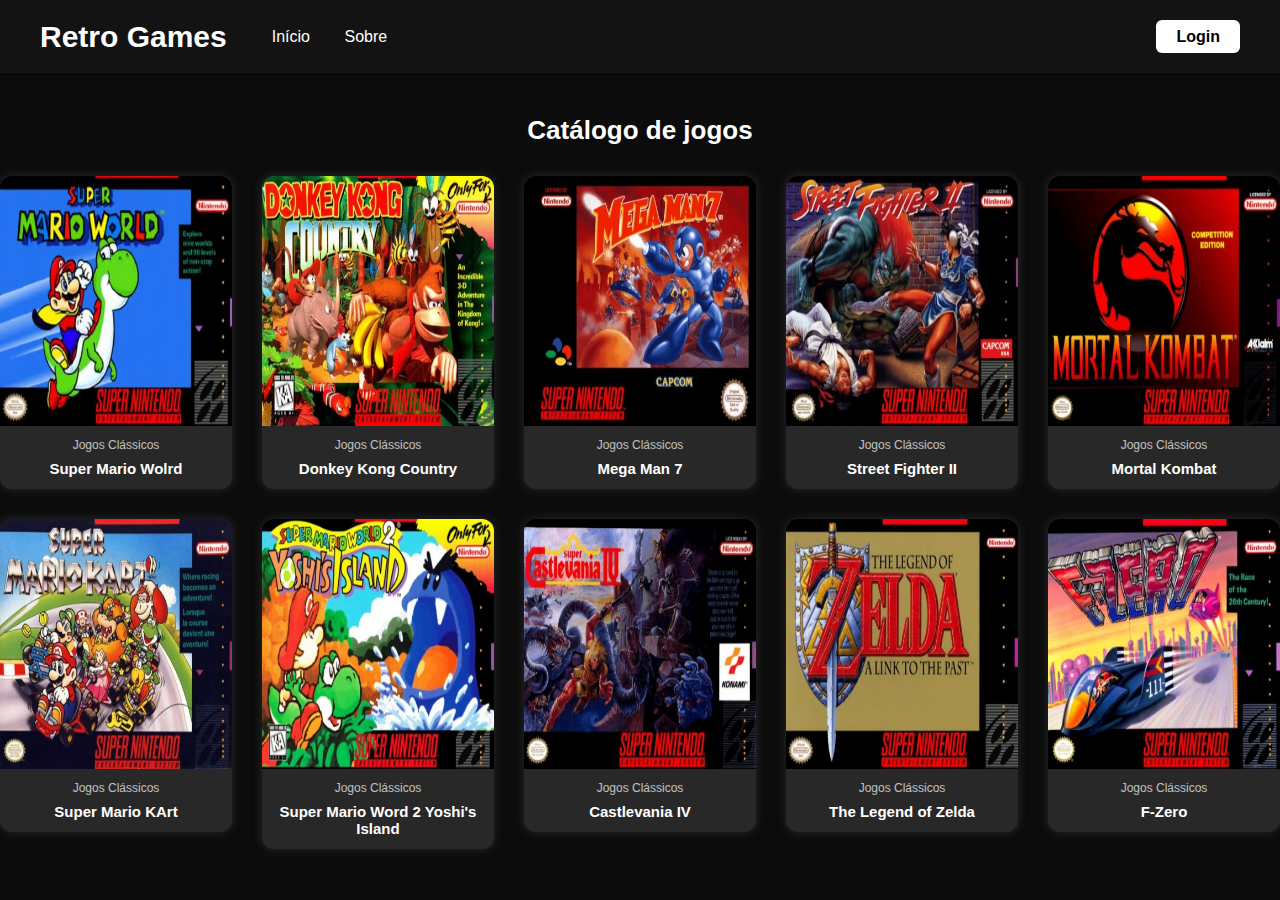
<file: index.html>
<!DOCTYPE html>
<html lang="en">
<head>
    <meta charset="UTF-8">
    <meta name="viewport" content="width=device-width, initial-scale=1.0">
    <title>RetroGames</title>
    <link rel="stylesheet" href="style.css">
</head>
<body>

    <!----cabeçalho---->
    <header class="navbar">
        <div class="nav-esq">
            <h1 class="logo">Retro Games</h1>
            <nav>
                <a href="#">Início</a>
                <a href="pag2.html">Sobre</a>
            </nav>
        </div>
        <div class="nav-dir">
            <a href="#" class="login-btn">Login</a>
        </div>
    </header>
    <!----sessão_de_jogos-->
    <section class="section-game">
        <h2 class="title-section">Catálogo de jogos</h2>
        <div class="grade-game">

            <!-----grade de cima----->
            <a href="supermario.html"><div class="card-game"><img src="img/supermario.jpg"><span class="tag">Jogos Clássicos</span><h3>Super Mario Wolrd</h3></div></a>
            <a href=""><div class="card-game"><img src="img/kong.jpg"><span class="tag">Jogos Clássicos</span><h3>Donkey Kong Country</h3></div></a>
            <a href=""><div class="card-game"><img src="img/mega7.jpg"><span class="tag">Jogos Clássicos</span><h3>Mega Man 7</h3></div></a>
            <a href=""><div class="card-game"><img src="img/street.jpg"><span class="tag">Jogos Clássicos</span><h3>Street Fighter II</h3></div></a>
            <a href=""><div class="card-game"><img src="img/mortal.jpg"><span class="tag">Jogos Clássicos</span><h3>Mortal Kombat</h3></div></a>

           <!----grade de baixo--->
           <a href=""><div class="card-game"><img src="img/MarioKart.jpg"><span class="tag">Jogos Clássicos</span><h3>Super Mario KArt</h3></div></a>
           <a href=""><div class="card-game"><img src="img/yoshi.jpg"><span class="tag">Jogos Clássicos</span><h3>Super Mario Word 2 Yoshi's Island</h3></div></a>
           <a href=""><div class="card-game"><img src="img/castlevania.jpg"><span class="tag">Jogos Clássicos</span><h3>Castlevania IV</h3></div></a>
           <a href=""><div class="card-game"><img src="img/zelda.jpg"><span class="tag">Jogos Clássicos</span><h3>The Legend of Zelda </h3></div></a>
           <a href=""><div class="card-game"><img src="img/fzero.jpg"><span class="tag">Jogos Clássicos</span><h3>F-Zero</h3></div></a>

        </div>
    </section>
    
</body>
</html>
</file>
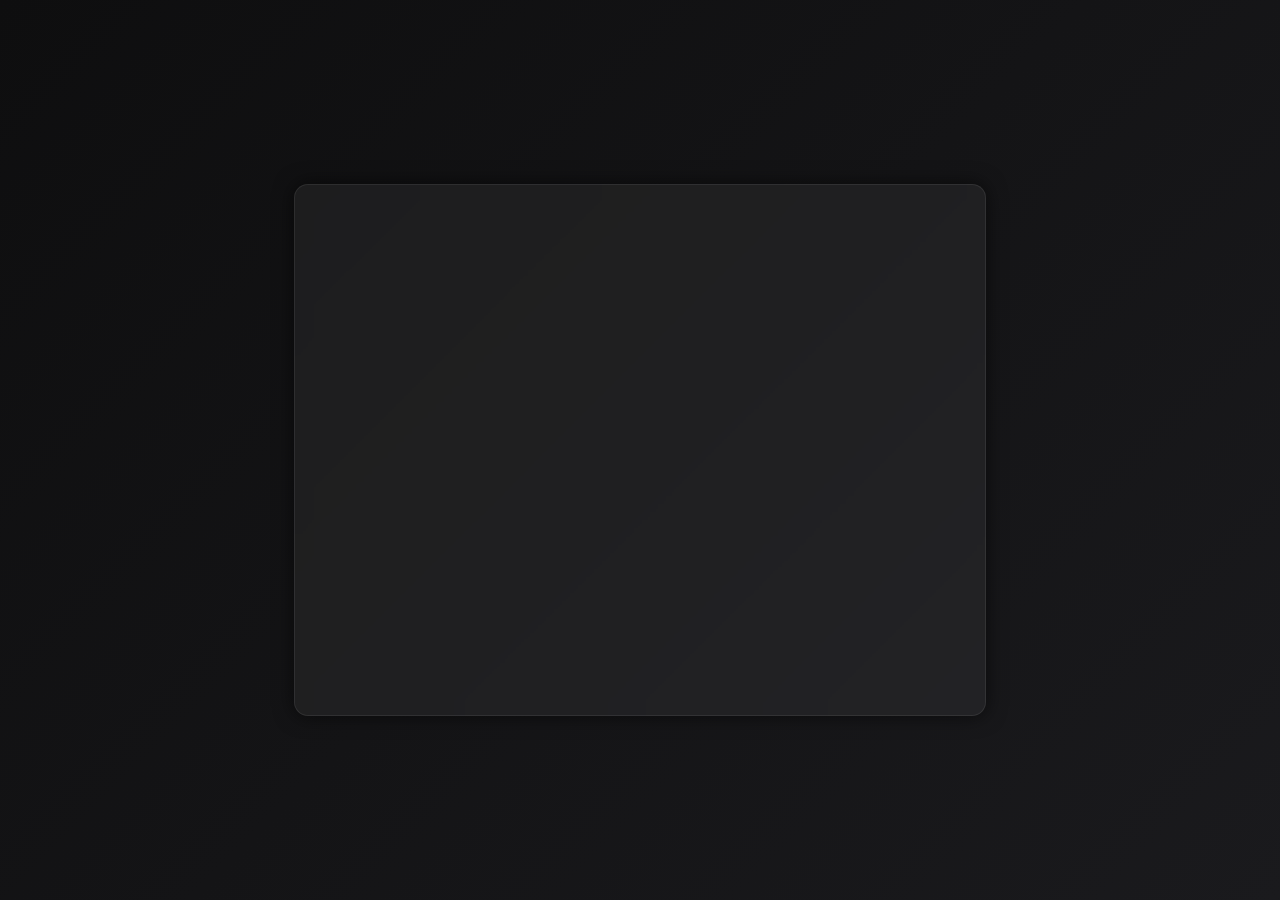
<file: castlevania.html>
<!DOCTYPE html>
<html lang="en">
  <head>
    <meta charset="UTF-8" />
    <meta name="viewport" content="width=device-width, initial-scale=1.0" />
    <link rel="stylesheet" href="mario.css">
    <title>SNES</title>
  </head>
  <body>
    <div style="width: 640px; height: 480px; max-width: 100%">
      <div id="game"></div>
    </div>

    <script type="text/javascript">
      EJS_player = "#game";
      // Can also be fceumm or nestopia
      EJS_core = "snes";
      // Lightgun
      EJS_lightgun = false; // can be true or false
      // URL to Game rom
      EJS_gameUrl = "https://pub-b3103c40ce17497d8da52c1ff53e91e4.r2.dev/supermario2.sfc"; // https://dl.dropboxusercontent.com/s/[random-code]/mario.nes
      // Path to the data directory
      EJS_pathtodata = "https://cdn.emulatorjs.org/4.2.3/data/";
    </script>
    <script src="https://cdn.emulatorjs.org/4.2.3/data/loader.js"></script>
  </body>
</html>
</file>
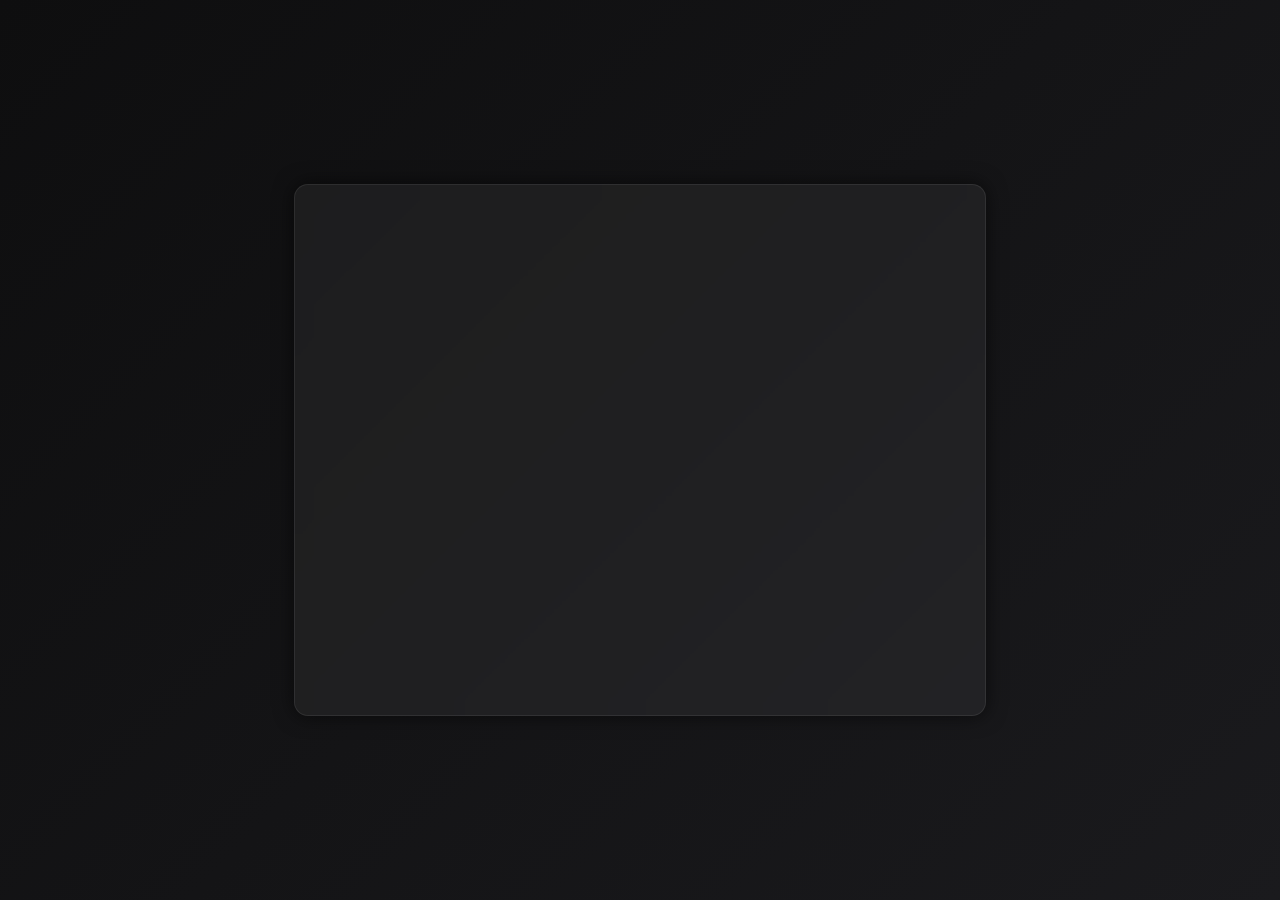
<file: fzero.html>
<!DOCTYPE html>
<html lang="en">
  <head>
    <meta charset="UTF-8" />
    <meta name="viewport" content="width=device-width, initial-scale=1.0" />
    <link rel="stylesheet" href="mario.css">
    <title>SNES</title>
  </head>
  <body>
    <div style="width: 640px; height: 480px; max-width: 100%">
      <div id="game"></div>
    </div>

    <script type="text/javascript">
      EJS_player = "#game";
      // Can also be fceumm or nestopia
      EJS_core = "snes";
      // Lightgun
      EJS_lightgun = false; // can be true or false
      // URL to Game rom
      EJS_gameUrl = "https://pub-b3103c40ce17497d8da52c1ff53e91e4.r2.dev/fzero.sfc"; // https://dl.dropboxusercontent.com/s/[random-code]/mario.nes
      // Path to the data directory
      EJS_pathtodata = "https://cdn.emulatorjs.org/4.2.3/data/";
    </script>
    <script src="https://cdn.emulatorjs.org/4.2.3/data/loader.js"></script>
  </body>
</html>
</file>
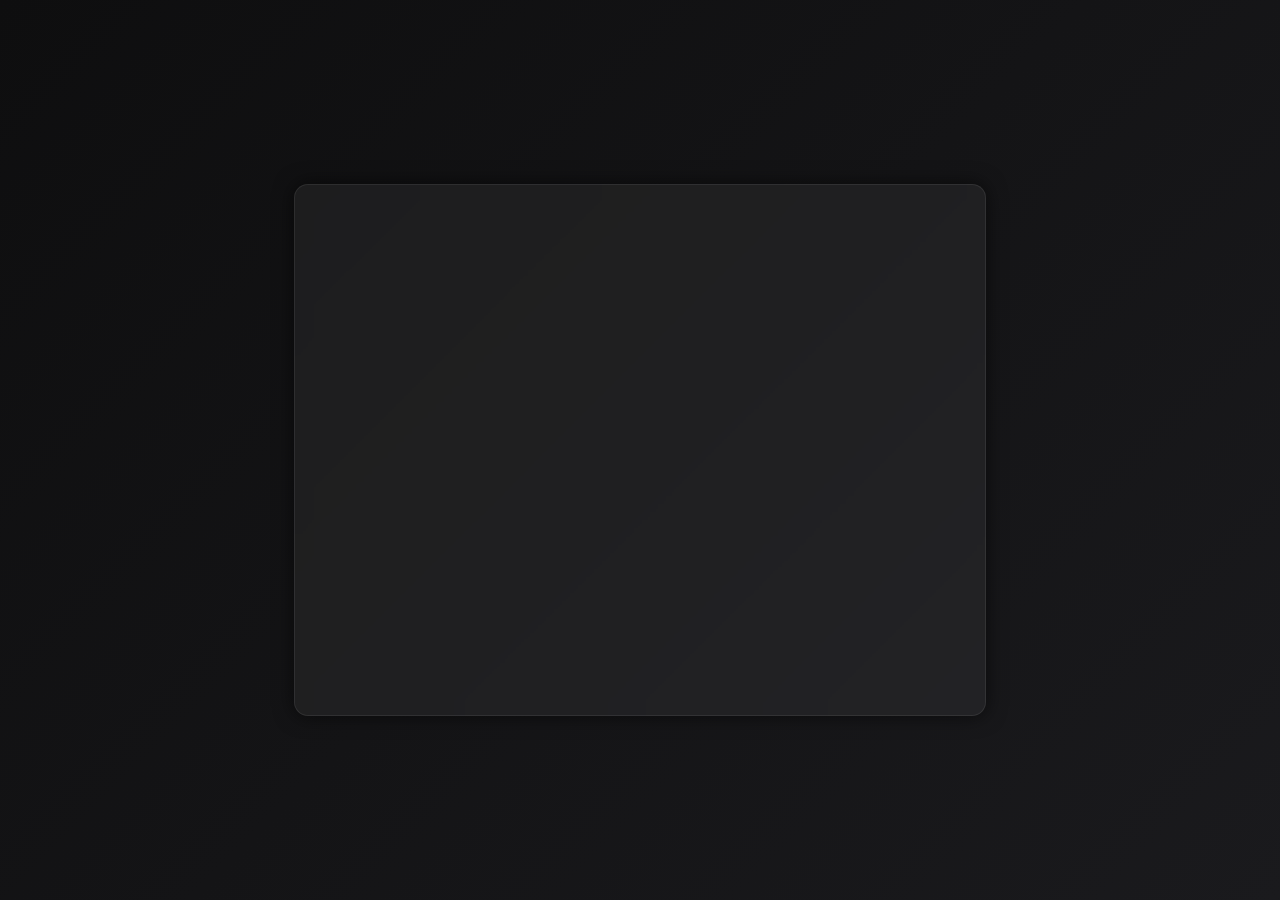
<file: kong.html>
<!DOCTYPE html>
<html lang="en">
  <head>
    <meta charset="UTF-8" />
    <meta name="viewport" content="width=device-width, initial-scale=1.0" />
    <link rel="stylesheet" href="mario.css">
    <title>SNES</title>
  </head>
  <body>
    <div style="width: 640px; height: 480px; max-width: 100%">
      <div id="game"></div>
    </div>

    <script type="text/javascript">
      EJS_player = "#game";
      // Can also be fceumm or nestopia
      EJS_core = "snes";
      // Lightgun
      EJS_lightgun = false; // can be true or false
      // URL to Game rom
      EJS_gameUrl = "https://pub-b3103c40ce17497d8da52c1ff53e91e4.r2.dev/kong.smc"; // https://dl.dropboxusercontent.com/s/[random-code]/mario.nes
      // Path to the data directory
      EJS_pathtodata = "https://cdn.emulatorjs.org/4.2.3/data/";
    </script>
    <script src="https://cdn.emulatorjs.org/4.2.3/data/loader.js"></script>
  </body>
</html>
</file>
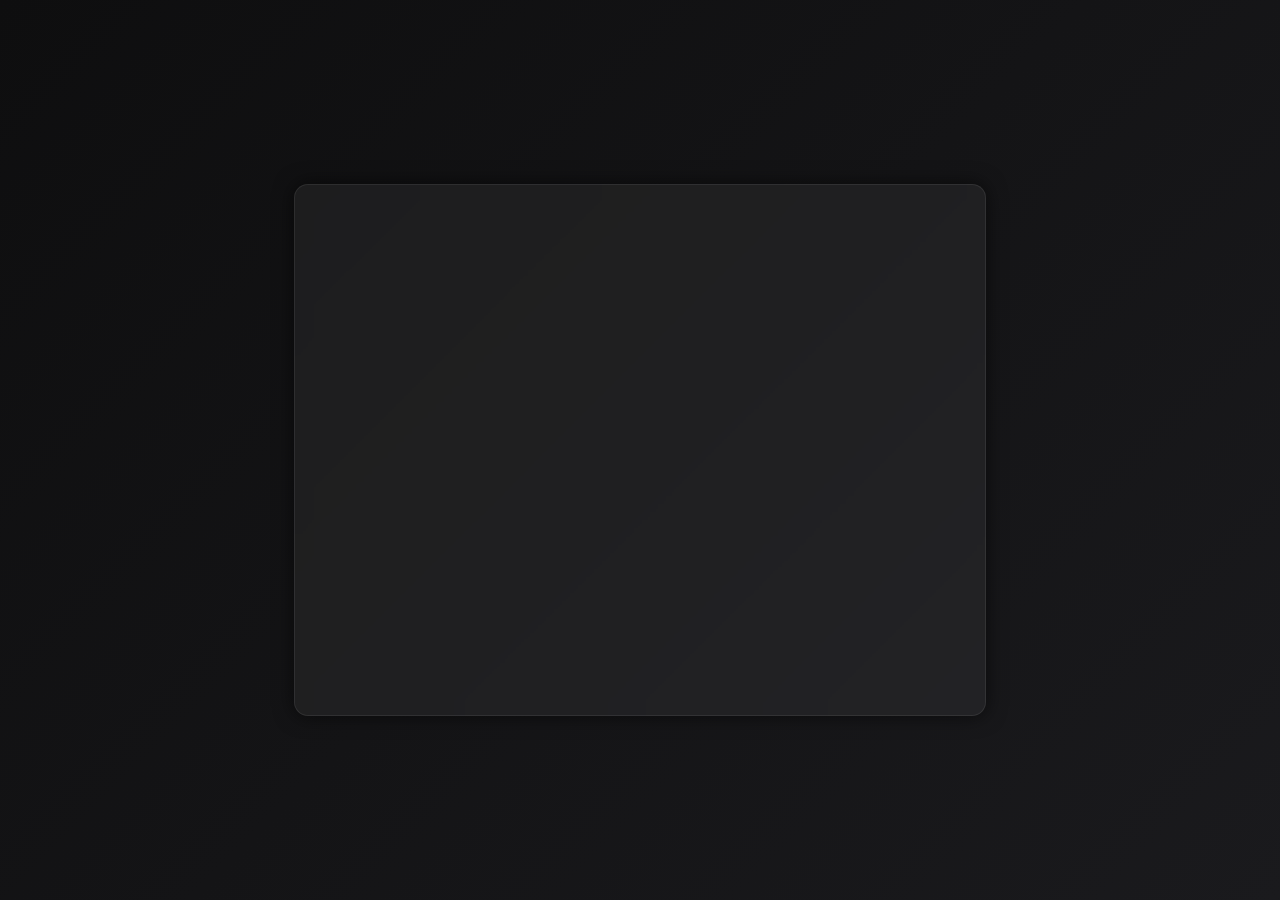
<file: megax.html>
<!DOCTYPE html>
<html lang="en">
  <head>
    <meta charset="UTF-8" />
    <meta name="viewport" content="width=device-width, initial-scale=1.0" />
    <link rel="stylesheet" href="mario.css">
    <title>SNES</title>
  </head>
  <body>
    <div style="width: 640px; height: 480px; max-width: 100%">
      <div id="game"></div>
    </div>

    <script type="text/javascript">
      EJS_player = "#game";
      // Can also be fceumm or nestopia
      EJS_core = "snes";
      // Lightgun
      EJS_lightgun = false; // can be true or false
      // URL to Game rom
      EJS_gameUrl = "https://pub-b3103c40ce17497d8da52c1ff53e91e4.r2.dev/megamanx.sfc"; // https://dl.dropboxusercontent.com/s/[random-code]/mario.nes
      // Path to the data directory
      EJS_pathtodata = "https://cdn.emulatorjs.org/4.2.3/data/";
    </script>
    <script src="https://cdn.emulatorjs.org/4.2.3/data/loader.js"></script>
  </body>
</html>
</file>
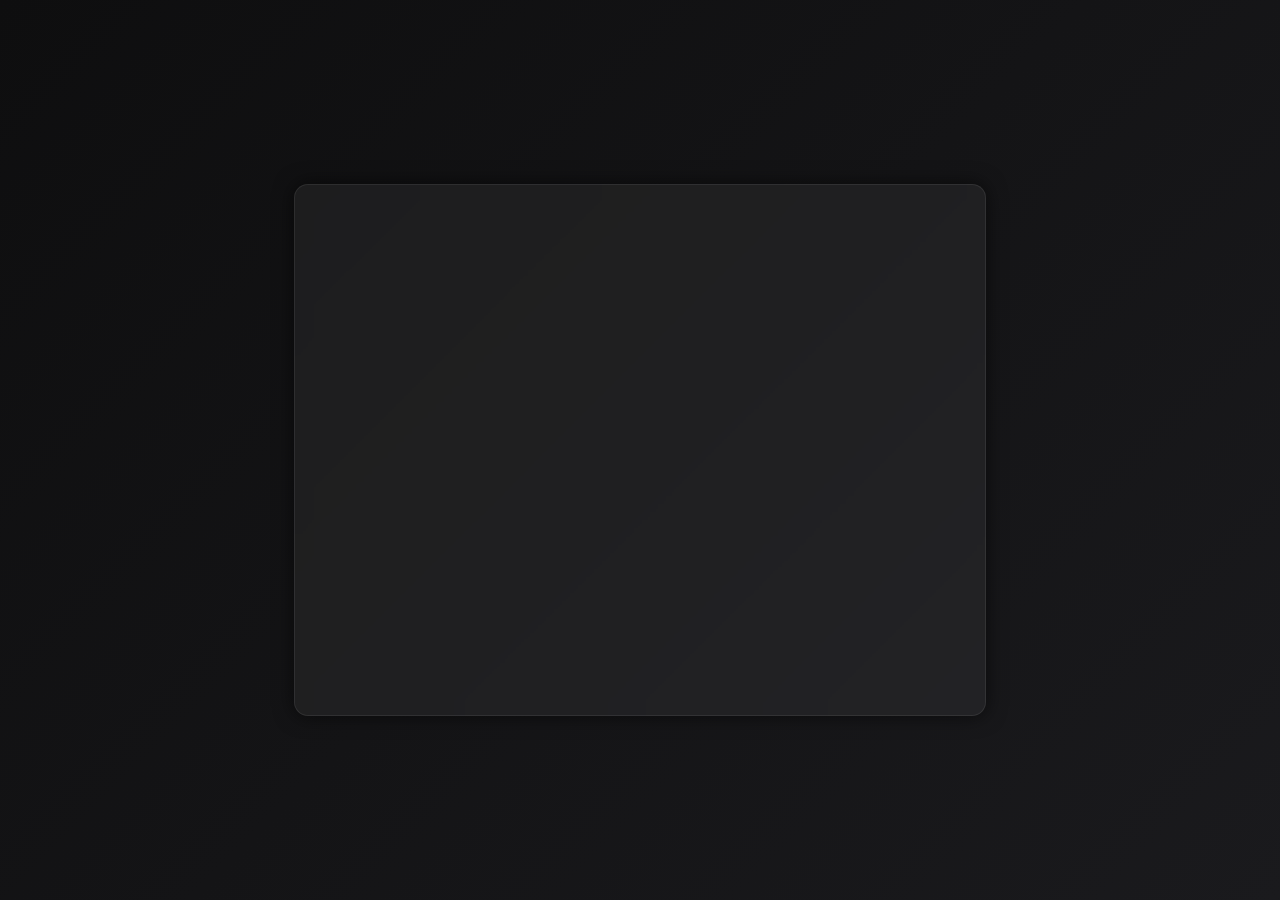
<file: supermario.html>
<!DOCTYPE html>
<html lang="en">
  <head>
    <meta charset="UTF-8" />
    <meta name="viewport" content="width=device-width, initial-scale=1.0" />
    <link rel="stylesheet" href="mario.css">
    <title>SNES</title>
  </head>
  <body>
    <div style="width: 640px; height: 480px; max-width: 100%">
      <div id="game"></div>
    </div>

    <script type="text/javascript">
      EJS_player = "#game";
      // Can also be fceumm or nestopia
      EJS_core = "snes";
      // Lightgun
      EJS_lightgun = false; // can be true or false
      // URL to Game rom
      EJS_gameUrl = "https://pub-b3103c40ce17497d8da52c1ff53e91e4.r2.dev/supermario.sfc"; // https://dl.dropboxusercontent.com/s/[random-code]/mario.nes
      // Path to the data directory
      EJS_pathtodata = "https://cdn.emulatorjs.org/4.2.3/data/";
    </script>
    <script src="https://cdn.emulatorjs.org/4.2.3/data/loader.js"></script>
  </body>
</html>
</file>
<file: style.css>
/* Geral */
*{
    margin: 0;
    padding: 0;
    box-sizing: border-box;
    font-family: Arial, sans-serif;
}
body{
    background-color: rgb(12, 12, 12);
    color: #fff;
}
/* cabeçalho */
.navbar{
    width: 100%;
    padding: 20px 40px;
    background-color: #131313;
    border-bottom: 1px solid black;
    display: flex;
    justify-content: space-between ;
    align-items: center ;
}
.logo{
    font-family: Verdana, Geneva, Tahoma, sans-serif;
    font-size: 30px;
    font-weight: bold;
}
/* links do lado esquerdo */
.nav-esq{
    display: flex;
    align-items: center;
    gap: 30px;
}
.nav-esq nav a{
    color: #fff;
    text-decoration: none;
    margin: 15px ;
    transition: .2s ;

}
.nav-esq nav a:hover{
    color: #ac2d2d;
}
/* link do lado direito */
.nav-dir .login-btn{
    padding: 8px 20px;
    background-color: #fff;
    color: #000000;
    font-weight: bolder;
    border-radius: 6px;
    text-decoration: none;
    transition: .2s;
}
.nav-dir .login-btn:hover{
    color: #d42d2d;
}
/* Fim do cabeçalho */

/* Sessão completa de jogos */
.section-game{
    padding: 40px 0;
    text-align: center;
}
.title-section{
    font-size: 26px;
    margin-bottom: 30px;
}
/* Grade de jogos */
.grade-game{
    display: grid;
    grid-template-columns: repeat(5, 1fr);
    gap: 30px;
    max-width: 1400px;
    margin: 0 auto;
}

.grade-game a{
    color: #fff;
    text-decoration: none;
}
/* CARD DOS JOGOS */
.card-game{
    background-color: #292828;
    border-radius: 12px;
    overflow: hidden;
    cursor: pointer;
    transition: .2s;
    box-shadow: 0 0 10px #2c2b2b;
}

.card-game:hover{
    transform: scale(1.05);
    box-shadow: 0 0 15px rgb(146, 146, 146);
}
.card-game img{
    width: 100%;
    height:250px;
    object-fit: fill ;
}
.tag{
    display: block;
    font-size: 12px;
    opacity: .7;
    margin: 8px;
}
.card-game h3{
    font-size: 15px;
    margin: 0 8px 12px;
}
</file>
<file: mario.css>
/* Fundo escuro elegante */
body {
    margin: 0;
    padding: 0;
    background: linear-gradient(135deg, #0e0e0f, #141416, #1a1a1d);
    font-family: Arial, Helvetica, sans-serif;
    display: flex;
    justify-content: center;
    align-items: center;
    height: 100vh;
}

/* Container do emulador */
body > div {
    margin: auto;
    display: flex;
    justify-content: center;
    align-items: center;
    padding: 25px;
    background: rgba(255, 255, 255, 0.05);
    backdrop-filter: blur(8px);
    border-radius: 14px;
    box-shadow: 0 0 20px rgba(0, 0, 0, 0.6);
    border: 1px solid rgba(255, 255, 255, 0.08);
}

/* O elemento onde o jogo é carregado */
#game {
    width: 100%;
    height: 100%;
}
</file>
